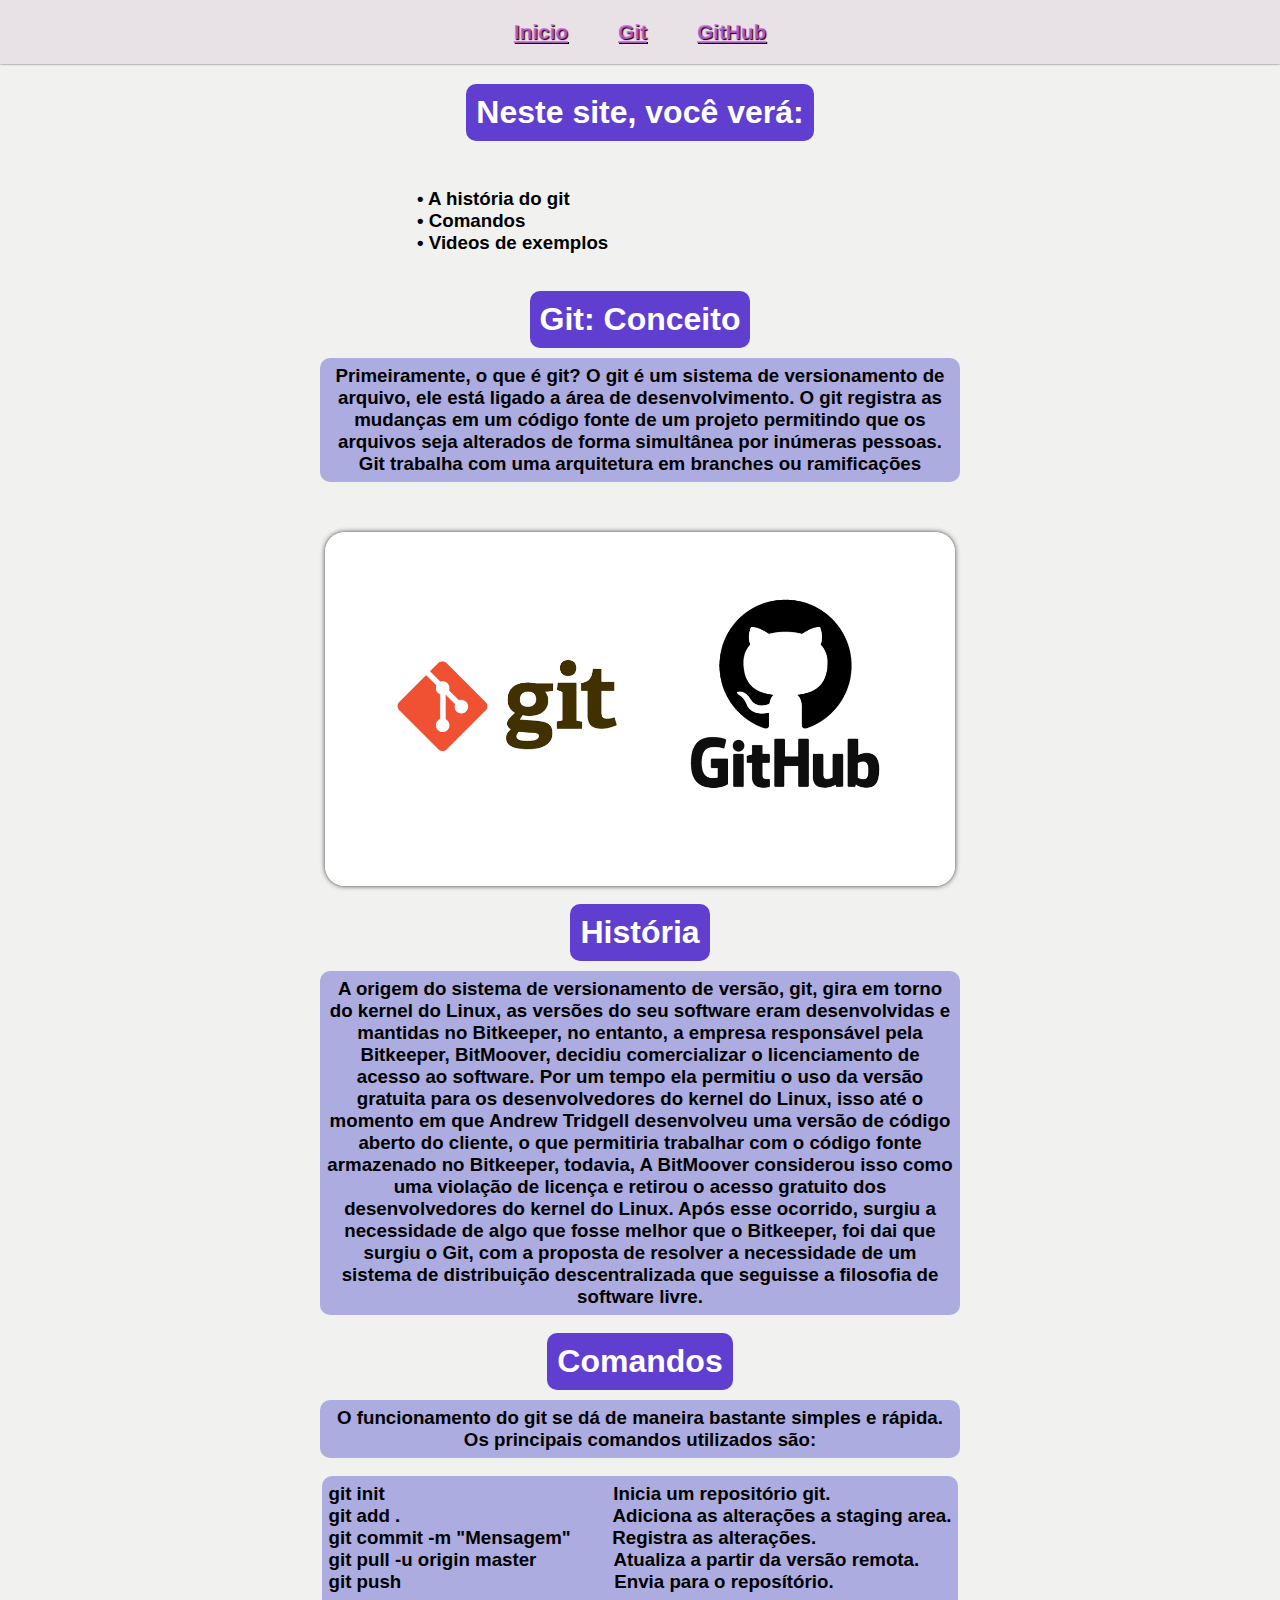
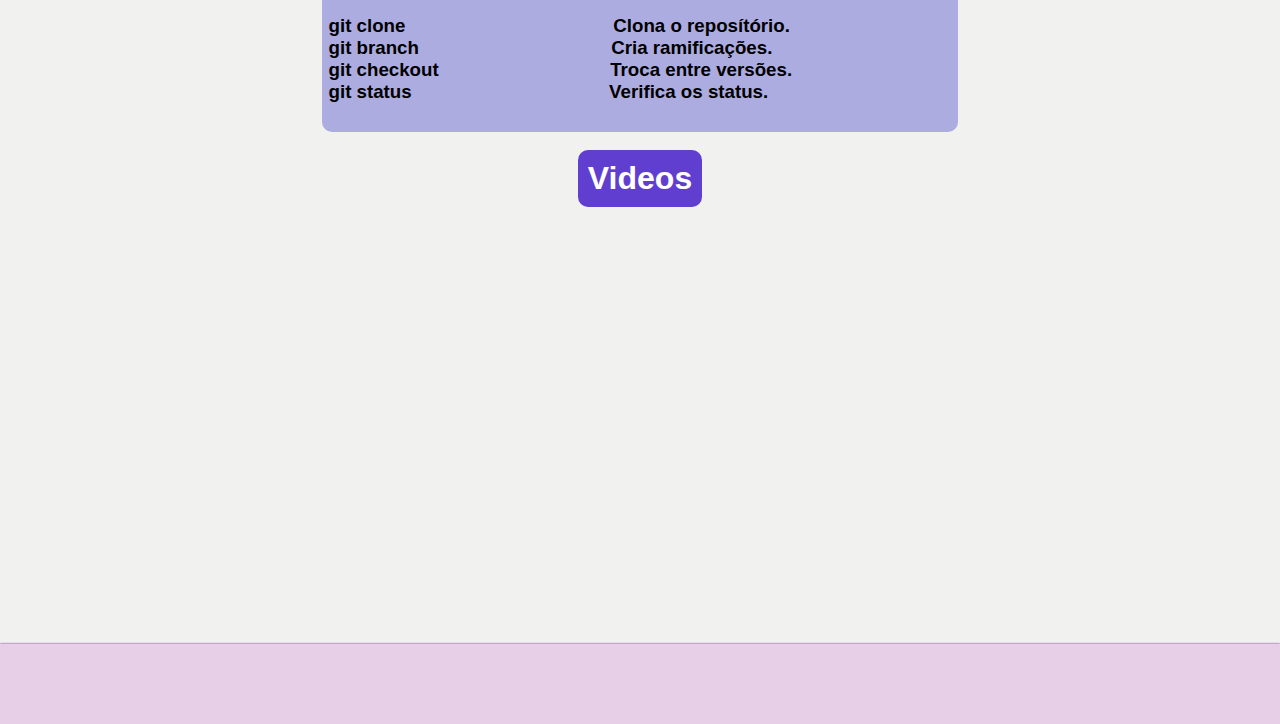
<file: git.html>
<!DOCTYPE html>
<html lang="pt-br">
<head>
    <meta charset="UTF-8">
    <meta http-equiv="X-UA-Compatible" content="IE=edge">
    <meta name="viewport" content="width=device-width, initial-scale=1.0">
    <link rel="stylesheet" href="style.css">
    <title>Git</title>
</head>
<body>
    <nav class="menu">
        <ul>
            <li><a href="index.html">Inicio</a></li>
            <li><a href="git.html">Git</a></li>
            <li><a href="github.html">GitHub</a></li>
        </ul>
    </nav>
    <div class="container">
        <h1 id="titulo">Neste site, você verá:</h1>
        <div id="topicos"><h3>• A história do git<br>• Comandos<br>• Videos de exemplos</h3></div>
        <h1>Git: Conceito</h1>
        <h3 class="text">Primeiramente, o que é git? O git é um sistema de versionamento de arquivo, ele está ligado a área de desenvolvimento. O git registra as mudanças em um código fonte de um projeto permitindo que os arquivos seja alterados de forma simultânea por inúmeras pessoas. Git trabalha com uma arquitetura em branches ou ramificações</h2>
        <img src="img/git_github.png" alt="img2" id="img2"><br>
        <h1>História</h1>
        <h3 class="text">A origem do sistema de versionamento de versão, git, gira em torno do kernel do Linux, as versões do seu software eram desenvolvidas e mantidas no Bitkeeper, no entanto, a empresa responsável pela Bitkeeper, BitMoover, decidiu comercializar o licenciamento de acesso ao software. Por um tempo ela permitiu o uso da versão gratuita para os desenvolvedores do kernel do Linux, isso até o momento em que Andrew Tridgell desenvolveu uma versão de código aberto do cliente, o que permitiria trabalhar com o código fonte armazenado no Bitkeeper, todavia, A BitMoover considerou isso como uma violação de licença e retirou o acesso gratuito dos desenvolvedores do kernel do Linux. Após esse ocorrido, surgiu a necessidade de algo que fosse melhor que o Bitkeeper, foi dai que surgiu o Git, com a proposta de resolver a necessidade de um sistema de distribuição descentralizada que seguisse a filosofia de software livre.</h3><br>
        <h1>Comandos</h1>
        <h3 class="text">O funcionamento do git se dá de maneira bastante simples e rápida. Os principais comandos utilizados são:</h3>
        <br>
        <h3 class="text", id="comandos"><pre>git init                                            Inicia um repositório git.
git add .                                         Adiciona as alterações a staging area.
git commit -m "Mensagem"        Registra as alterações.
git pull -u origin master               Atualiza a partir da versão remota.
git push                                         Envia para o reposítório.

git clone                                        Clona o reposítório.
git branch                                     Cria ramificações.
git checkout                                 Troca entre versões.
git status                                      Verifica os status.</pre><br></h3><br>
        <h1>Videos</h1>
        <iframe width="727" height="409" src="https://www.youtube.com/embed/2alg7MQ6_sI" title="Como usar Git e Github na prática: Guia para iniciantes | Mayk Brito" frameborder="0" allow="accelerometer; autoplay; clipboard-write; encrypted-media; gyroscope; picture-in-picture; web-share" allowfullscreen></iframe>
    </div>
    <br>
    <div id="downBar"></div>
</body>
</html>
</file>
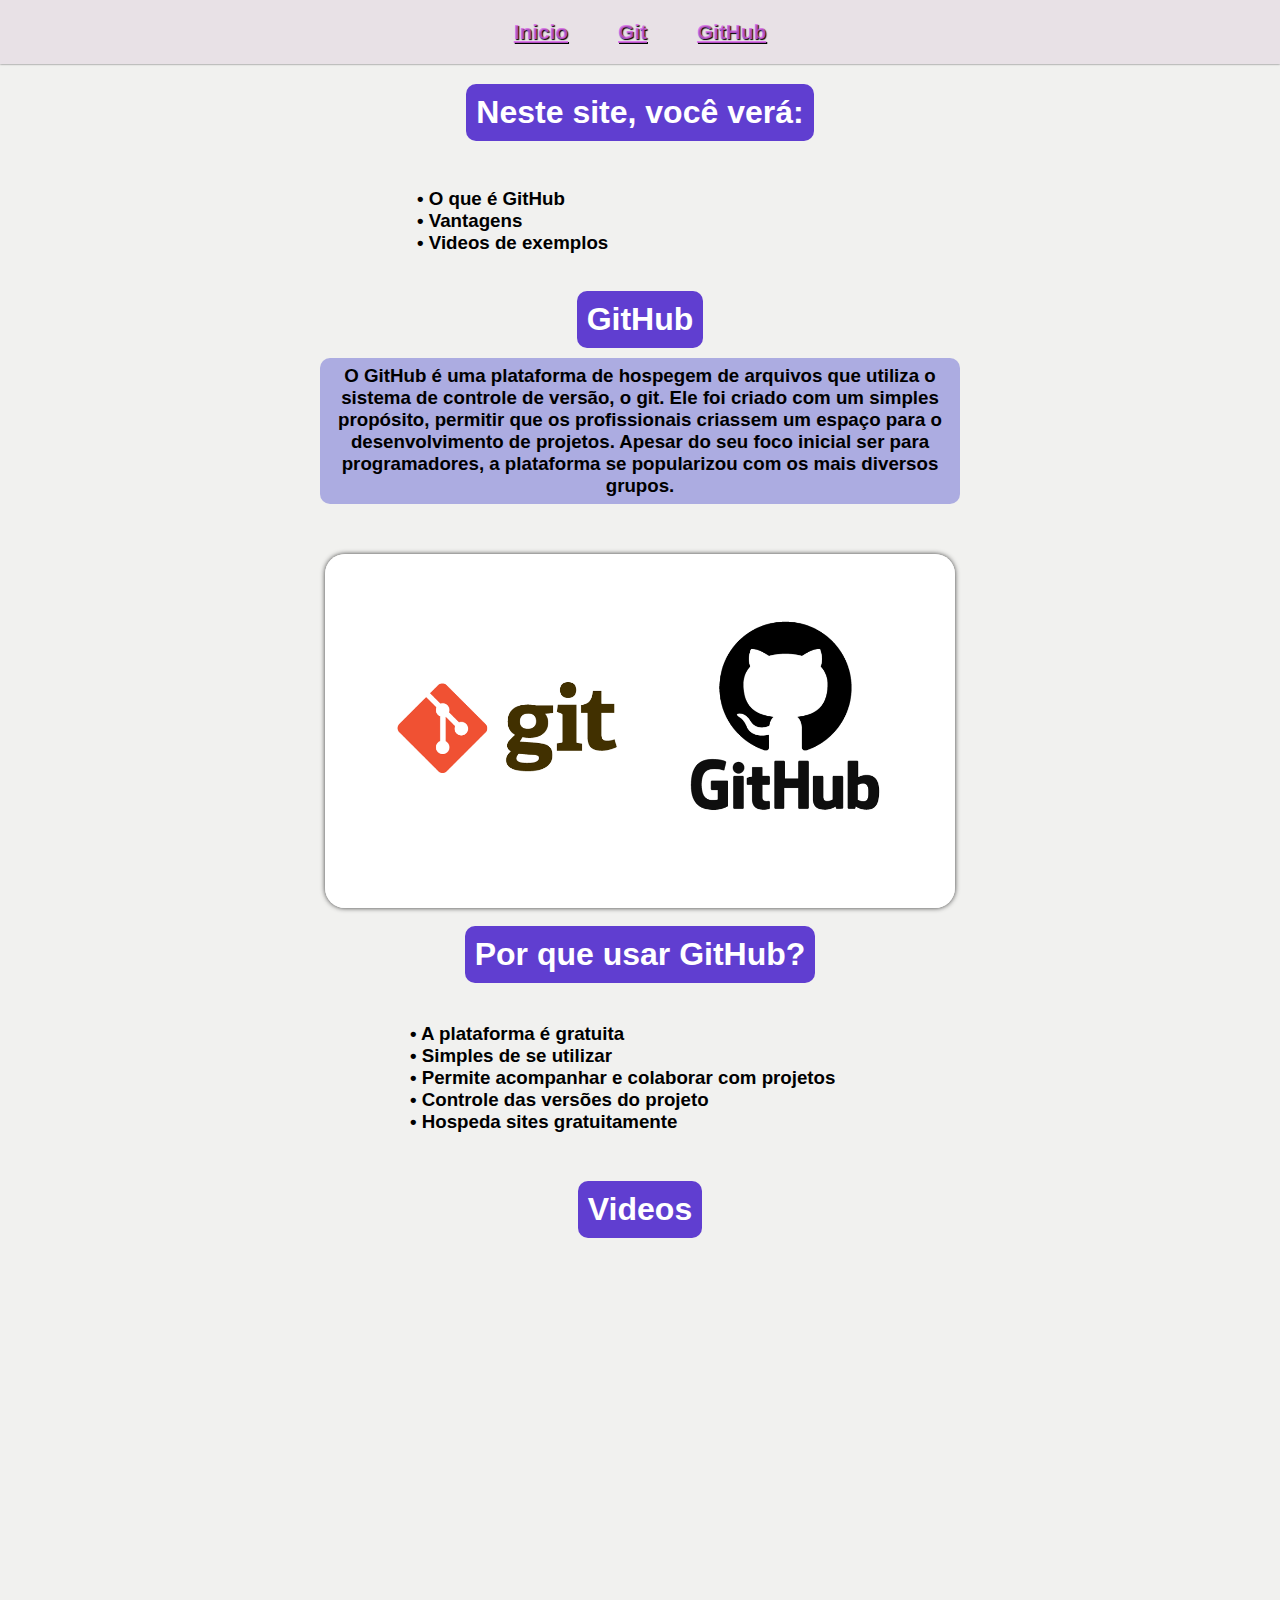
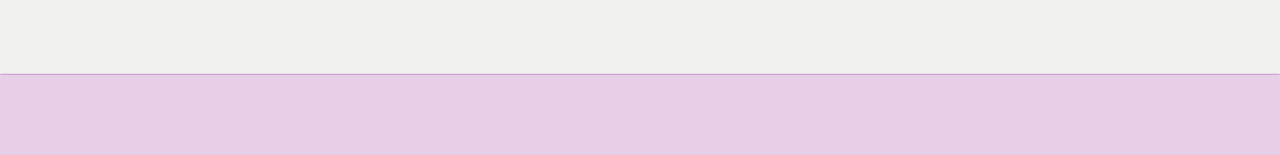
<file: github.html>
<!DOCTYPE html>
<html lang="pt-br">
<head>
    <meta charset="UTF-8">
    <meta http-equiv="X-UA-Compatible" content="IE=edge">
    <meta name="viewport" content="width=device-width, initial-scale=1.0">
    <link rel="stylesheet" href="style.css">
    <title>Git</title>
</head>
<body>
    <nav class="menu">
        <ul>
            <li><a href="index.html">Inicio</a></li>
            <li><a href="git.html">Git</a></li>
            <li><a href="github.html">GitHub</a></li>
        </ul>
    </nav>
    <div class="container">
        <h1 id="titulo">Neste site, você verá:</h1>
        <div id="topicos"><h3>• O que é GitHub<br>• Vantagens<br>• Videos de exemplos</h3></div>
        <h1>GitHub</h1>
        <h3 class="text">O GitHub é uma plataforma de hospegem de arquivos que utiliza o sistema de controle de versão, o git. Ele foi criado com um simples propósito, permitir que os profissionais criassem um espaço para o desenvolvimento de projetos. Apesar do seu foco inicial ser para programadores, a plataforma se popularizou com os mais diversos grupos.</h2>
        <img src="img/git_github.png" alt="img2" id="img2"><br>
        <h1>Por que usar GitHub?</h1>
        <h3 id="topicos">• A plataforma é gratuita<br>• Simples de se utilizar<br>• Permite acompanhar e colaborar com projetos<br>• Controle das versões do projeto<br>• Hospeda sites gratuitamente</h3><br>
        <h1>Videos</h1>
        <iframe width="727" height="409" src="https://www.youtube.com/embed/2alg7MQ6_sI" title="Como usar Git e Github na prática: Guia para iniciantes | Mayk Brito" frameborder="0" allow="accelerometer; autoplay; clipboard-write; encrypted-media; gyroscope; picture-in-picture; web-share" allowfullscreen></iframe>
    </div>
    <br>
    <div id="downBar"></div>
</body>
</html>
</file>
<file: style.css>
*{
    font-family: Arial, Helvetica, sans-serif;
    margin: 0 auto;
    padding: 0;
    box-sizing: border-box;
}
.menu{
    display: flex;
    flex-direction: row;
    width: 100%;
    align-items: center;
    background-color: rgb(232, 225, 230);
    box-shadow: 0 0 2px rgb(89, 89, 89);
    
}
.menu ul{
    list-style: none;
    display: flex;
    padding: 20px;
    align-items: center;
}
.menu ul li a{
    text-decoration:line;
    font-weight: bold;
    color: rgba(217, 97, 235, 0.805);
    text-shadow: 1px 1px 1px black;
    padding: 15px 25px;
    border-radius: 10px;
    font-size: 130%;
    transition: .5s;
}
.menu ul li a:hover{
    background-color: rgba(211, 140, 217, 0.337);
    box-shadow: 0 0 2px rgba(89, 89, 89, 0.684);
    text-decoration-color: rgb(121, 0, 134);
}
body{
    background-color: rgb(241, 241, 239);
}
.container{
    display: flex;
    margin-top: 20px;
    flex-direction: column;
    text-align: center;
}
#topicos{
    margin-left: 380px;
    padding: 30px;
    text-align: left;
}
#comandos{
    text-align: left;
}
.container h1{
    background-color: rgb(96, 62, 208);
    color: white;
    padding: 10px;
    border-radius: 10px;
    margin-bottom: 10px;
}
.container h3{
    padding: 7px;
    border-radius: 10px;
}
.container h4{
    padding: 5px;
    margin-bottom: 3px;
    border-radius: 10px;
    background-color: rgb(172, 172, 225);
}
.container div{
    padding-top: 10px;
    display: flex;
    align-items: center;
}
.container div div{
    display: flex;
    flex-direction: column;
}
.container img{
    border-radius: 20px;
}
.text{
    min-width: 25vmax;
    max-width: 50vw;
    background-color: rgb(172, 172, 225);
}
#img1{
    margin-top: 50px;
    box-shadow: 0 0 5px rgb(58, 58, 58);
    max-width: 70vmin;
    min-width: 35vmax;
    max-height: 40vmin;
    min-height: 10vmax;
}
#img2{
    margin-top: 50px;
    box-shadow: 0 0 5px rgb(58, 58, 58);
    max-width: 70vmin;
    min-width: 35vmax;
}

#downBar{
    display: flex;
    padding: 40px;

    background-color: rgba(211, 140, 217, 0.337);
    box-shadow: 0 0 2px rgba(121, 0, 134);
}
</file>
